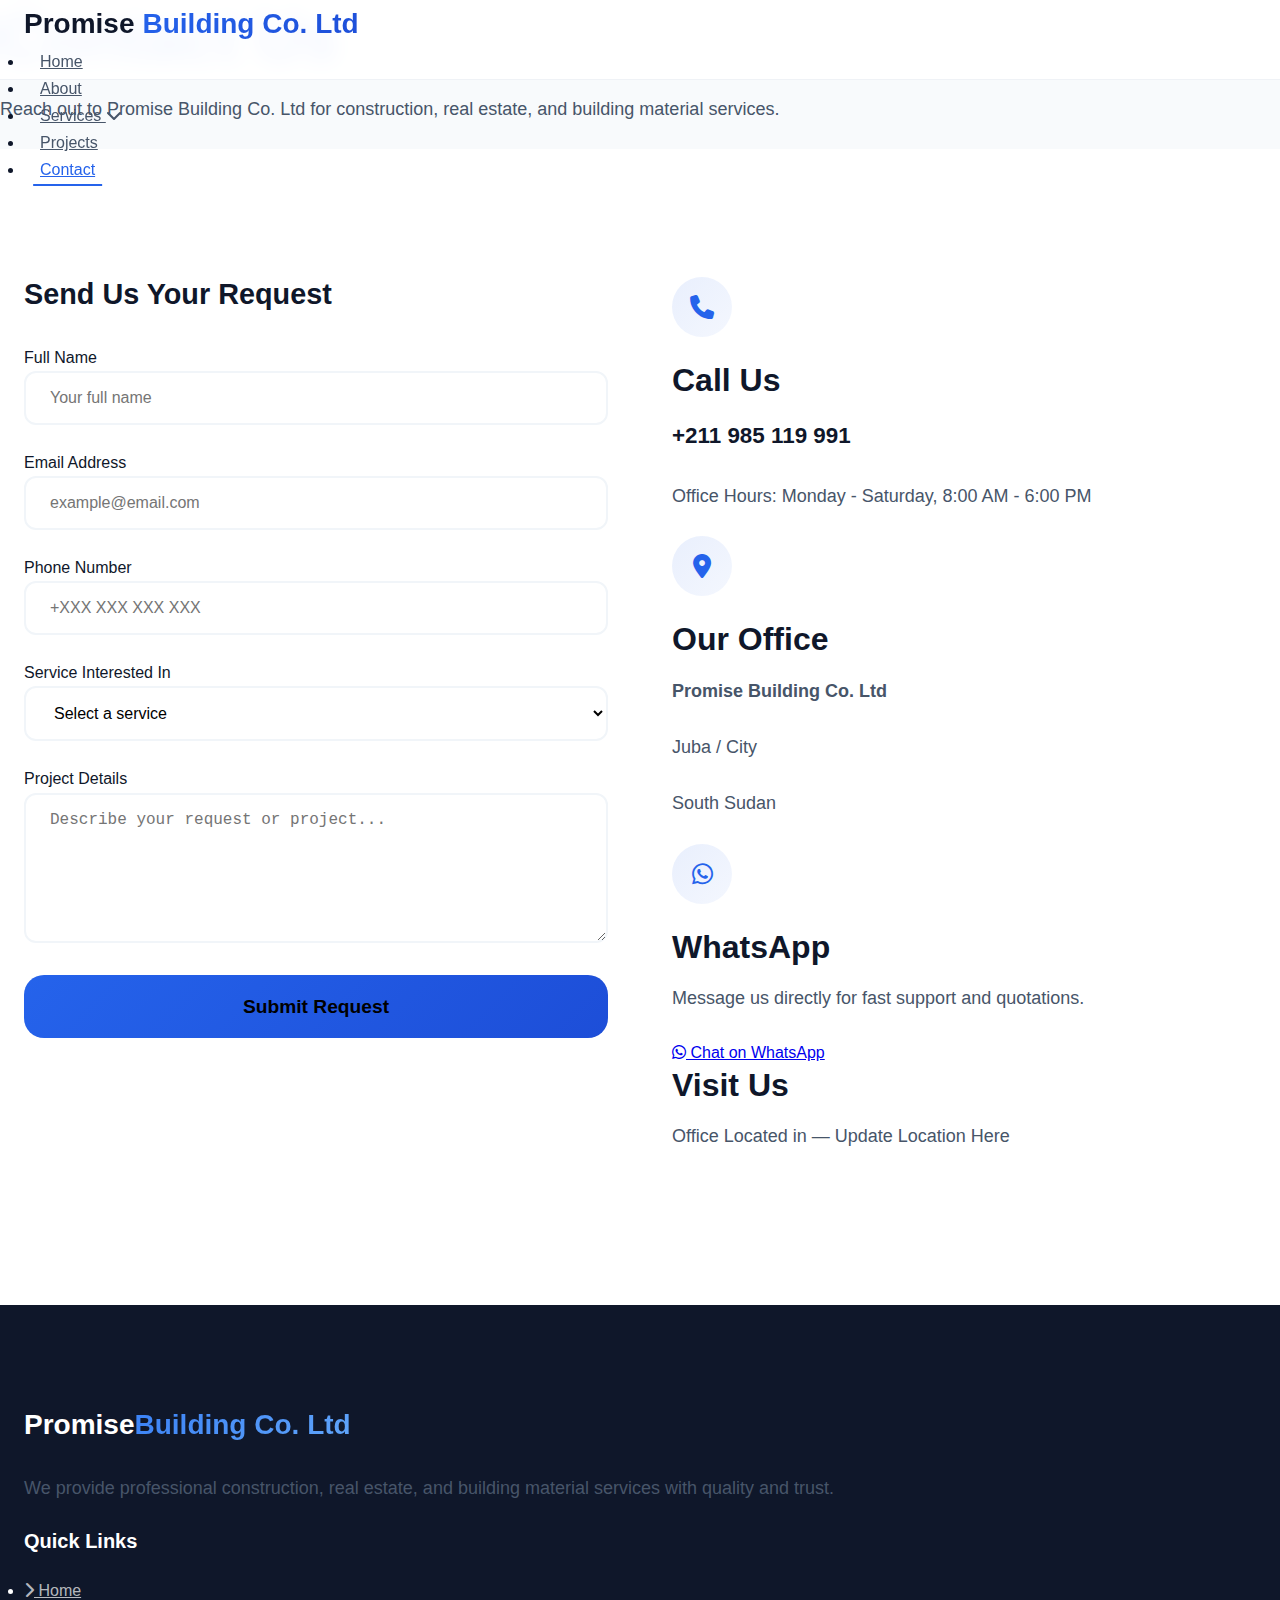
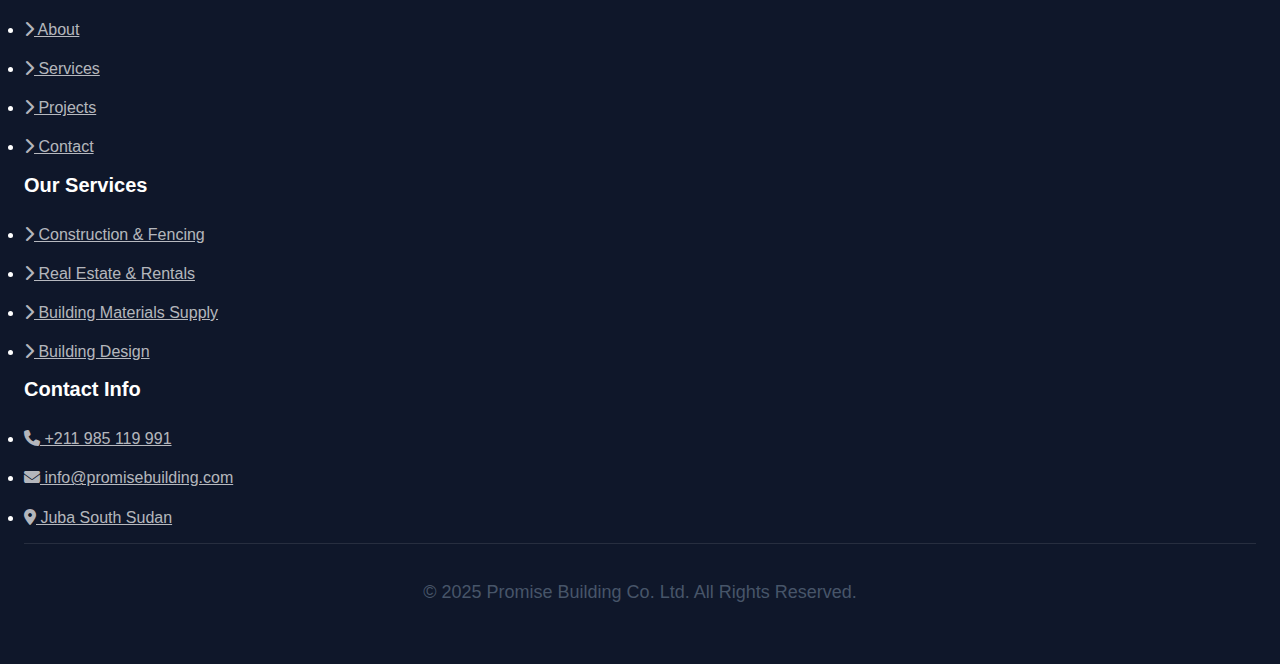
<file: contact.html>
<!DOCTYPE html>
<html lang="en">
<head>
    <meta charset="UTF-8">
    <meta name="viewport" content="width=device-width, initial-scale=1.0">
    <title>Contact Us | Promise Building Co. Ltd</title>
    
    <link rel="preconnect" href="https://fonts.googleapis.com">
    <link rel="preconnect" href="https://fonts.gstatic.com" crossorigin>
    <link href="https://fonts.googleapis.com/css2?family=Lato:wght@300;400;500;600;700&family=Playfair+Display:wght@400;500;600;700;800&display=swap" rel="stylesheet">
    
    <link rel="stylesheet" href="https://cdnjs.cloudflare.com/ajax/libs/font-awesome/6.4.0/css/all.min.css">
    <link rel="stylesheet" href="style.css">
</head>
<body>

    <!-- Header -->
    <header>
        <div class="container nav-container">
            <a href="index.html" class="logo">Promise<span>Building Co. Ltd</span></a>

            <button class="mobile-menu-btn" id="mobileMenuBtn">
                <i class="fas fa-bars"></i>
            </button>

            <nav id="mainNav">
                <ul>
                    <li><a href="index.html" class="nav-link">Home</a></li>
                    <li><a href="about.html" class="nav-link">About</a></li>
                    <li class="has-dropdown">
                        <a href="services.html" class="nav-link">Services <i class="fas fa-chevron-down dropdown-arrow"></i></a>
                        <ul class="dropdown" id="servicesDropdown">
                            <li><a href="services.html#construction">Construction & Fencing</a></li>
                            <li><a href="services.html#materials">Building Materials Sales</a></li>
                            <li><a href="services.html#realestate">Real Estate & Rentals</a></li>
                            <li><a href="services.html#design">Architectural & Building Design</a></li>
                        </ul>
                    </li>
                    <li><a href="projects.html" class="nav-link">Projects</a></li>
                    <li><a href="contact.html" class="nav-link active">Contact</a></li>
                </ul>
            </nav>
        </div>
    </header>

    <div class="mobile-overlay" id="mobileOverlay"></div>

    <!-- Page Hero -->
    <section class="page-hero contact-bg">
        <div class="page-hero-content">
            <h1>Contact Us</h1>
            <p>Reach out to Promise Building Co. Ltd for construction, real estate, and building material services.</p>
        </div>
    </section>

    <!-- Contact Section -->
    <section class="contact-section">
        <div class="container">
            <div class="contact-container fade-in">

                <!-- FORM -->
                <div class="contact-form">
                    <h3 style="margin-bottom: 2rem; font-size: 1.8rem;">Send Us Your Request</h3>

                    <form id="contactForm">
                        <div class="form-group">
                            <label for="name">Full Name</label>
                            <input type="text" id="name" class="form-control" required placeholder="Your full name">
                        </div>

                        <div class="form-group">
                            <label for="email">Email Address</label>
                            <input type="email" id="email" class="form-control" required placeholder="example@email.com">
                        </div>

                        <div class="form-group">
                            <label for="phone">Phone Number</label>
                            <input type="tel" id="phone" class="form-control" required placeholder="+XXX XXX XXX XXX">
                        </div>

                        <div class="form-group">
                            <label for="service">Service Interested In</label>
                            <select id="service" class="form-control">
                                <option value="">Select a service</option>
                                <option>Construction & Building</option>
                                <option>Fencing Works</option>
                                <option>Sale of Blocks</option>
                                <option>Sale of Land & Houses</option>
                                <option>Sale of Aggregates / Marram / Stones / Sand</option>
                                <option>House Rental (Real Estate)</option>
                                <option>Building & Flat Design</option>
                            </select>
                        </div>

                        <div class="form-group">
                            <label for="message">Project Details</label>
                            <textarea id="message" class="form-control" required placeholder="Describe your request or project..."></textarea>
                        </div>

                        <button type="submit" class="btn" style="width:100%; font-size:1.2rem; padding:1.3rem;">
                            Submit Request
                        </button>
                    </form>
                </div>

                <!-- CONTACT INFO -->
                <div class="contact-info">

                    <div class="contact-item">
                        <div class="contact-icon">
                            <i class="fas fa-phone"></i>
                        </div>
                        <div class="contact-text">
                            <h3>Call Us</h3>
                            <p style="font-size:1.4rem; font-weight:700; color:var(--gold);">
                                +211 985 119 991
                            </p>
                            <p>Office Hours: Monday - Saturday, 8:00 AM - 6:00 PM</p>
                        </div>
                    </div>

                    <div class="contact-item">
                        <div class="contact-icon">
                            <i class="fas fa-map-marker-alt"></i>
                        </div>
                        <div class="contact-text">
                            <h3>Our Office</h3>
                            <p style="font-weight:600;">Promise Building Co. Ltd</p>
                            <p>Juba / City</p>
                            <p>South Sudan</p>
                        </div>
                    </div>

                    <div class="contact-item">
                        <div class="contact-icon">
                            <i class="fab fa-whatsapp"></i>
                        </div>
                        <div class="contact-text">
                            <h3>WhatsApp</h3>
                            <p>Message us directly for fast support and quotations.</p>

                            <a href="#" class="whatsapp-btn" target="_blank">
                                <i class="fab fa-whatsapp"></i> Chat on WhatsApp
                            </a>
                        </div>
                    </div>

                    <div class="map-placeholder">
                        <div class="map-overlay">
                            <h3>Visit Us</h3>
                            <p>Office Located in — Update Location Here</p>
                        </div>
                    </div>

                </div>
            </div>
        </div>
    </section>

    <!-- Footer -->
    <footer>
        <div class="container">
            <div class="footer-content">

                <div class="footer-about">
                    <div class="footer-logo">Promise<span>Building Co. Ltd</span></div>
                    <p>We provide professional construction, real estate, and building material services with quality and trust.</p>
                </div>

                <div class="footer-links">
                    <h3 class="footer-heading">Quick Links</h3>
                    <ul>
                        <li><a href="index.html"><i class="fas fa-chevron-right"></i> Home</a></li>
                        <li><a href="about.html"><i class="fas fa-chevron-right"></i> About</a></li>
                        <li><a href="services.html"><i class="fas fa-chevron-right"></i> Services</a></li>
                        <li><a href="projects.html"><i class="fas fa-chevron-right"></i> Projects</a></li>
                        <li><a href="contact.html"><i class="fas fa-chevron-right"></i> Contact</a></li>
                    </ul>
                </div>

                <div class="footer-links">
                    <h3 class="footer-heading">Our Services</h3>
                    <ul>
                        <li><a href="#"><i class="fas fa-chevron-right"></i> Construction & Fencing</a></li>
                        <li><a href="#"><i class="fas fa-chevron-right"></i> Real Estate & Rentals</a></li>
                        <li><a href="#"><i class="fas fa-chevron-right"></i> Building Materials Supply</a></li>
                        <li><a href="#"><i class="fas fa-chevron-right"></i> Building Design</a></li>
                    </ul>
                </div>

                <div class="footer-links">
                    <h3 class="footer-heading">Contact Info</h3>
                    <ul>
                        <li><a href="#"><i class="fas fa-phone"></i> +211 985 119 991</a></li>
                        <li><a href="#"><i class="fas fa-envelope"></i> info@promisebuilding.com</a></li>
                        <li><a href="#"><i class="fas fa-map-marker-alt"></i> Juba South Sudan</a></li>
                    </ul>
                </div>

            </div>

            <div class="copyright">
                <p>© 2025 Promise Building Co. Ltd. All Rights Reserved.</p>
            </div>
        </div>
    </footer>

    <a href="#" class="back-to-top" id="backToTop">
        <i class="fas fa-chevron-up"></i>
    </a>

    <script src="script.js"></script>
</body>
</html>
</file>
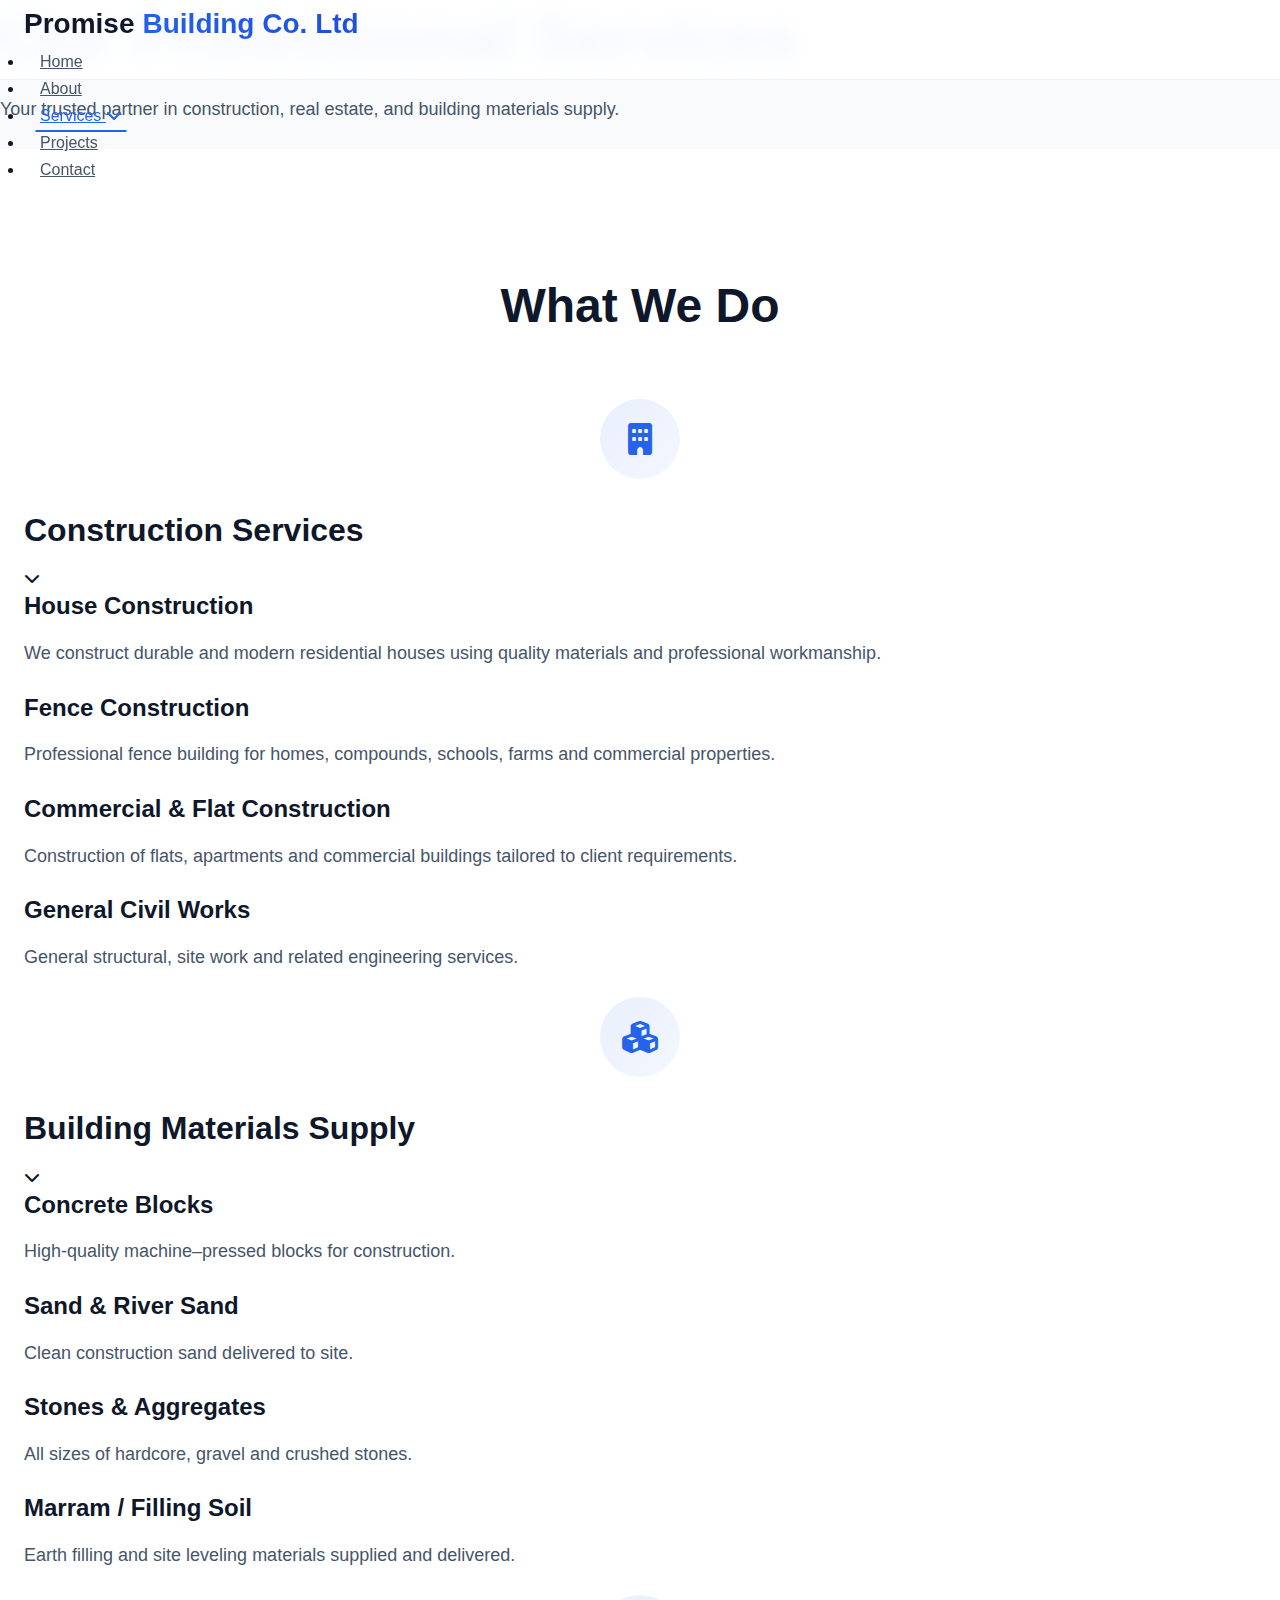
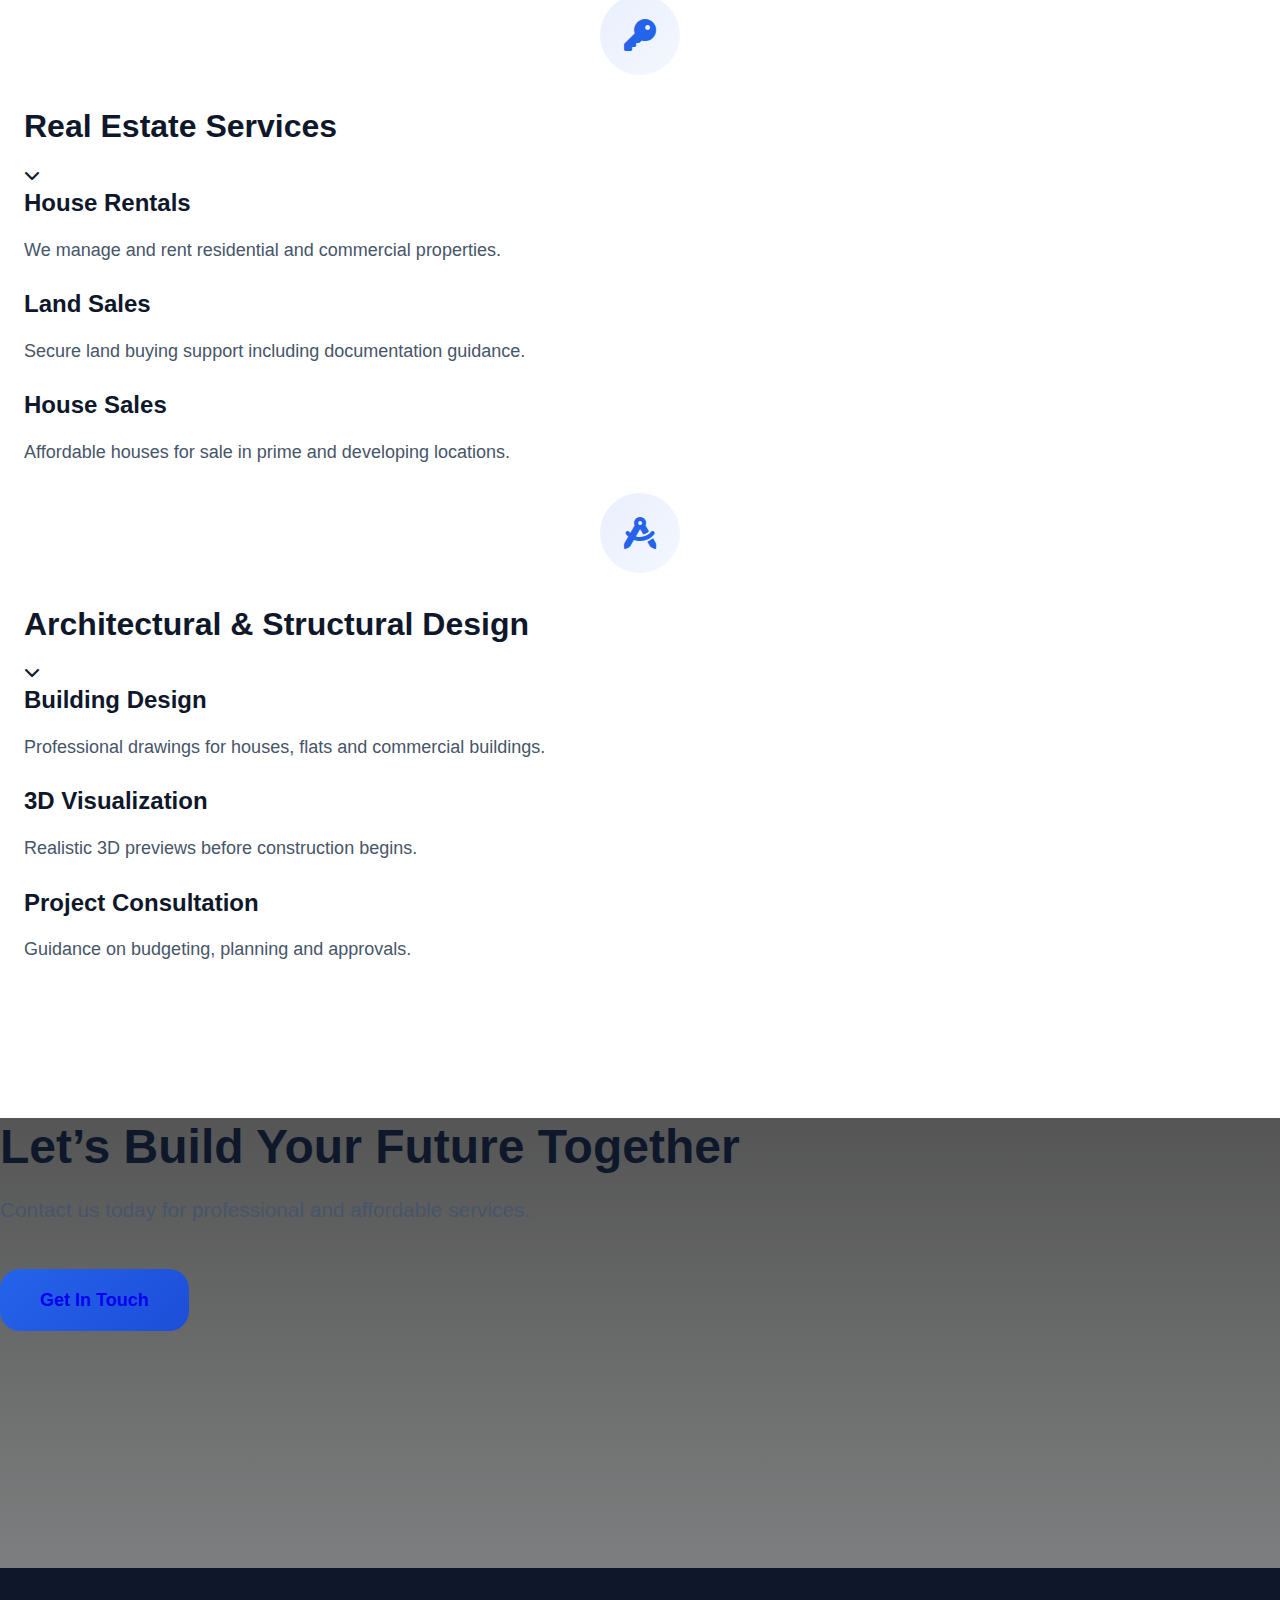
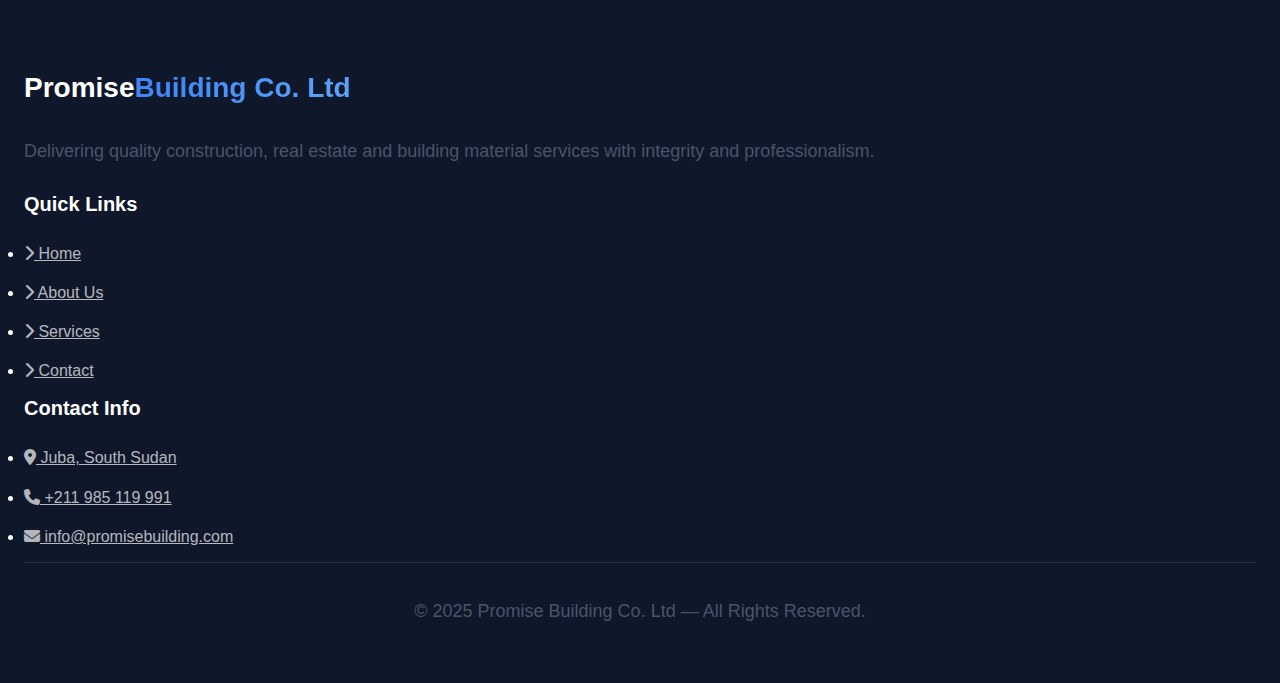
<file: services.html>
<!DOCTYPE html>
<html lang="en">
<head>
    <meta charset="UTF-8">
    <meta name="viewport" content="width=device-width, initial-scale=1.0">
    <title>Our Services | Promise Building Co. Ltd</title>
    <link rel="preconnect" href="https://fonts.googleapis.com">
    <link rel="preconnect" href="https://fonts.gstatic.com" crossorigin>
    <link href="https://fonts.googleapis.com/css2?family=Lato:wght@300;400;500;600;700&family=Playfair+Display:wght@400;500;600;700;800&display=swap" rel="stylesheet">
    <link rel="stylesheet" href="https://cdnjs.cloudflare.com/ajax/libs/font-awesome/6.4.0/css/all.min.css">
    <link rel="stylesheet" href="style.css">
</head>
<body>
    
    <!-- Header -->
    <header>
        <div class="container nav-container">
            <a href="index.html" class="logo">Promise<span>Building Co. Ltd</span></a>
            <button class="mobile-menu-btn" id="mobileMenuBtn">
                <i class="fas fa-bars"></i>
            </button>
            <nav id="mainNav">
                <ul>
                    <li><a href="index.html" class="nav-link">Home</a></li>
                    <li><a href="about.html" class="nav-link">About</a></li>
                    <li class="has-dropdown">
                        <a href="services.html" class="nav-link active">Services <i class="fas fa-chevron-down dropdown-arrow"></i></a>
                        <ul class="dropdown" id="servicesDropdown">
                            <li><a href="#construction">Construction</a></li>
                            <li><a href="#materials">Building Materials</a></li>
                            <li><a href="#realestate">Real Estate</a></li>
                            <li><a href="#design">Design Services</a></li>
                        </ul>
                    </li>
                    <li><a href="projects.html" class="nav-link">Projects</a></li>
                    <li><a href="contact.html" class="nav-link">Contact</a></li>
                </ul>
            </nav>
        </div>
    </header>

    <!-- Mobile Overlay -->
    <div class="mobile-overlay" id="mobileOverlay"></div>

    <!-- Page Hero -->
    <section class="page-hero services-bg">
        <div class="page-hero-content">
            <h1>Our Professional Services</h1>
            <p>Your trusted partner in construction, real estate, and building materials supply.</p>
        </div>
    </section>

    <!-- Services Section -->
    <section class="services-section">
        <div class="container">
            <h2 class="section-title fade-in">What We Do</h2>
            <div class="services-container">

                <!-- Construction -->
                <div class="service-item fade-in" id="construction">
                    <div class="service-header">
                        <h3><i class="fas fa-building service-icon"></i> Construction Services</h3>
                        <i class="fas fa-chevron-down service-arrow"></i>
                    </div>
                    <div class="service-content">
                        <div class="service-details">

                            <div class="service-subitem">
                                <h4>House Construction</h4>
                                <p>We construct durable and modern residential houses using quality materials and professional workmanship.</p>
                            </div>

                            <div class="service-subitem">
                                <h4>Fence Construction</h4>
                                <p>Professional fence building for homes, compounds, schools, farms and commercial properties.</p>
                            </div>

                            <div class="service-subitem">
                                <h4>Commercial & Flat Construction</h4>
                                <p>Construction of flats, apartments and commercial buildings tailored to client requirements.</p>
                            </div>

                            <div class="service-subitem">
                                <h4>General Civil Works</h4>
                                <p>General structural, site work and related engineering services.</p>
                            </div>

                        </div>
                    </div>
                </div>

                <!-- Building Materials -->
                <div class="service-item fade-in" id="materials">
                    <div class="service-header">
                        <h3><i class="fas fa-cubes service-icon"></i> Building Materials Supply</h3>
                        <i class="fas fa-chevron-down service-arrow"></i>
                    </div>
                    <div class="service-content">
                        <div class="service-details">

                            <div class="service-subitem">
                                <h4>Concrete Blocks</h4>
                                <p>High-quality machine–pressed blocks for construction.</p>
                            </div>

                            <div class="service-subitem">
                                <h4>Sand & River Sand</h4>
                                <p>Clean construction sand delivered to site.</p>
                            </div>

                            <div class="service-subitem">
                                <h4>Stones & Aggregates</h4>
                                <p>All sizes of hardcore, gravel and crushed stones.</p>
                            </div>

                            <div class="service-subitem">
                                <h4>Marram / Filling Soil</h4>
                                <p>Earth filling and site leveling materials supplied and delivered.</p>
                            </div>

                        </div>
                    </div>
                </div>

                <!-- Real Estate -->
                <div class="service-item fade-in" id="realestate">
                    <div class="service-header">
                        <h3><i class="fas fa-key service-icon"></i> Real Estate Services</h3>
                        <i class="fas fa-chevron-down service-arrow"></i>
                    </div>
                    <div class="service-content">
                        <div class="service-details">

                            <div class="service-subitem">
                                <h4>House Rentals</h4>
                                <p>We manage and rent residential and commercial properties.</p>
                            </div>

                            <div class="service-subitem">
                                <h4>Land Sales</h4>
                                <p>Secure land buying support including documentation guidance.</p>
                            </div>

                            <div class="service-subitem">
                                <h4>House Sales</h4>
                                <p>Affordable houses for sale in prime and developing locations.</p>
                            </div>

                        </div>
                    </div>
                </div>

                <!-- Design -->
                <div class="service-item fade-in" id="design">
                    <div class="service-header">
                        <h3><i class="fas fa-drafting-compass service-icon"></i> Architectural & Structural Design</h3>
                        <i class="fas fa-chevron-down service-arrow"></i>
                    </div>
                    <div class="service-content">
                        <div class="service-details">

                            <div class="service-subitem">
                                <h4>Building Design</h4>
                                <p>Professional drawings for houses, flats and commercial buildings.</p>
                            </div>

                            <div class="service-subitem">
                                <h4>3D Visualization</h4>
                                <p>Realistic 3D previews before construction begins.</p>
                            </div>

                            <div class="service-subitem">
                                <h4>Project Consultation</h4>
                                <p>Guidance on budgeting, planning and approvals.</p>
                            </div>

                        </div>
                    </div>
                </div>

            </div>
        </div>
    </section>

    <!-- Call to Action -->
    <section class="page-hero" style="height: 50vh; margin-top: 0; background: linear-gradient(rgba(44, 44, 44, 0.8), rgba(44, 44, 44, 0.6)), url('https://images.unsplash.com/photo-1503387769-00a112127ca0?auto=format&fit=crop&w=1950&q=80');">
        <div class="page-hero-content">
            <h2 style="font-size: 3rem;">Let’s Build Your Future Together</h2>
            <p style="font-size: 1.3rem; margin-bottom: 2.5rem;">Contact us today for professional and affordable services.</p>
            <a href="contact.html" class="btn">Get In Touch</a>
        </div>
    </section>

    <!-- Footer -->
    <footer>
        <div class="container">
            <div class="footer-content">
                <div class="footer-about">
                    <div class="footer-logo">Promise<span>Building Co. Ltd</span></div>
                    <p>Delivering quality construction, real estate and building material services with integrity and professionalism.</p>
                </div>

                <div class="footer-links">
                    <h3 class="footer-heading">Quick Links</h3>
                    <ul>
                        <li><a href="index.html"><i class="fas fa-chevron-right"></i> Home</a></li>
                        <li><a href="about.html"><i class="fas fa-chevron-right"></i> About Us</a></li>
                        <li><a href="services.html"><i class="fas fa-chevron-right"></i> Services</a></li>
                        <li><a href="contact.html"><i class="fas fa-chevron-right"></i> Contact</a></li>
                    </ul>
                </div>

                <div class="footer-links">
                    <h3 class="footer-heading">Contact Info</h3>
                    <ul>
                        <li><a href="#"><i class="fas fa-map-marker-alt"></i> Juba, South Sudan</a></li>
                        <li><a href="tel:+211985119991"><i class="fas fa-phone"></i> +211 985 119 991</a></li>
                        <li><a href="mailto:info@promisebuilding.com"><i class="fas fa-envelope"></i> info@promisebuilding.com</a></li>
                    </ul>
                </div>
            </div>

            <div class="copyright">
                <p>© 2025 Promise Building Co. Ltd — All Rights Reserved.</p>
            </div>
        </div>
    </footer>

    <!-- Back to Top -->
    <a href="#" class="back-to-top" id="backToTop">
        <i class="fas fa-chevron-up"></i>
    </a>

    <script src="script.js"></script>
</body>
</html>
</file>
<file: style.css>
/* ==========================
   CSS Variables & Base Setup
========================== */
:root {
    --primary: #2563eb;
    --primary-light: #3b82f6;
    --primary-dark: #1d4ed8;
    --secondary: #0f172a;
    --accent: #f59e0b;
    --light: #f8fafc;
    --white: #ffffff;
    --gray-100: #f1f5f9;
    --gray-300: #cbd5e1;
    --gray-600: #475569;
    --gray-900: #0f172a;
    
    --gradient-primary: linear-gradient(135deg, var(--primary) 0%, var(--primary-dark) 100%);
    --gradient-accent: linear-gradient(135deg, var(--accent) 0%, #f97316 100%);
    
    --transition: all 0.4s cubic-bezier(0.4, 0, 0.2, 1);
    --transition-fast: all 0.2s ease;
    --shadow-sm: 0 2px 8px rgba(0, 0, 0, 0.06);
    --shadow-md: 0 8px 30px rgba(0, 0, 0, 0.08);
    --shadow-lg: 0 20px 60px rgba(0, 0, 0, 0.12);
    --shadow-xl: 0 30px 80px rgba(0, 0, 0, 0.16);
    
    --border-radius-sm: 8px;
    --border-radius-md: 12px;
    --border-radius-lg: 20px;
    --border-radius-xl: 30px;
    
    --container-max: 1280px;
    --header-height: 80px;
}

/* ==========================
   Reset & Base Styles
========================== */
* {
    margin: 0;
    padding: 0;
    box-sizing: border-box;
}

html {
    scroll-behavior: smooth;
    font-size: 16px;
    overflow-x: hidden;
}

body {
    font-family: 'Inter', -apple-system, BlinkMacSystemFont, 'Segoe UI', Roboto, sans-serif;
    color: var(--gray-900);
    line-height: 1.7;
    background-color: var(--light);
    overflow-x: hidden;
    -webkit-font-smoothing: antialiased;
    -moz-osx-font-smoothing: grayscale;
}

body.no-scroll {
    overflow: hidden;
}

::selection {
    background-color: rgba(37, 99, 235, 0.2);
    color: var(--primary-dark);
}

/* ==========================
   Container & Layout
========================== */
.container {
    width: 100%;
    max-width: var(--container-max);
    margin: 0 auto;
    padding: 0 1.5rem;
}

.container-wide {
    max-width: 1440px;
}

/* ==========================
   Typography
========================== */
h1, h2, h3, h4, h5, h6 {
    font-family: 'Poppins', sans-serif;
    font-weight: 700;
    line-height: 1.2;
    color: var(--secondary);
    margin-bottom: 1rem;
}

h1 {
    font-size: clamp(2.5rem, 5vw, 4rem);
    font-weight: 800;
    background: linear-gradient(135deg, var(--primary) 0%, var(--primary-dark) 50%);
    -webkit-background-clip: text;
    -webkit-text-fill-color: transparent;
    background-clip: text;
}

h2 {
    font-size: clamp(2rem, 4vw, 3rem);
}

h3 {
    font-size: clamp(1.5rem, 3vw, 2rem);
}

h4 {
    font-size: clamp(1.25rem, 2.5vw, 1.5rem);
}

p {
    margin-bottom: 1.5rem;
    color: var(--gray-600);
    font-size: 1.125rem;
    line-height: 1.8;
}

.section-title {
    text-align: center;
    margin-bottom: 4rem;
    position: relative;
}

.section-title h2 {
    display: inline-block;
    position: relative;
    padding-bottom: 1rem;
}

.section-title h2::after {
    content: '';
    position: absolute;
    bottom: 0;
    left: 50%;
    transform: translateX(-50%);
    width: 80px;
    height: 4px;
    background: var(--gradient-primary);
    border-radius: 2px;
}

.section-subtitle {
    font-size: 1.25rem;
    color: var(--gray-600);
    max-width: 700px;
    margin: 1rem auto 0;
    font-weight: 400;
}

/* ==========================
   Buttons
========================== */
.btn {
    display: inline-flex;
    align-items: center;
    justify-content: center;
    gap: 0.75rem;
    padding: 1rem 2.5rem;
    font-size: 1.125rem;
    font-weight: 600;
    border-radius: var(--border-radius-lg);
    border: none;
    cursor: pointer;
    transition: var(--transition);
    text-decoration: none;
    position: relative;
    overflow: hidden;
    z-index: 1;
}

.btn::before {
    content: '';
    position: absolute;
    top: 0;
    left: 0;
    width: 100%;
    height: 100%;
    background: var(--gradient-primary);
    z-index: -1;
    transition: var(--transition);
}

.btn:hover::before {
    transform: scale(1.05);
}

.btn-primary {
    color: var(--white);
    box-shadow: 0 10px 30px rgba(37, 99, 235, 0.3);
}

.btn-primary:hover {
    transform: translateY(-3px);
    box-shadow: 0 15px 40px rgba(37, 99, 235, 0.4);
}

.btn-secondary {
    background: var(--white);
    color: var(--primary);
    border: 2px solid var(--primary);
}

.btn-secondary:hover {
    background: var(--primary);
    color: var(--white);
    transform: translateY(-3px);
}

.btn-lg {
    padding: 1.25rem 3rem;
    font-size: 1.25rem;
}

.btn-icon {
    font-size: 1.25em;
}

/* ==========================
   Page Loader
========================== */
.page-loader {
    position: fixed;
    top: 0;
    left: 0;
    width: 100%;
    height: 100%;
    background: var(--white);
    z-index: 9999;
    display: flex;
    align-items: center;
    justify-content: center;
    flex-direction: column;
    opacity: 1;
    transition: opacity 0.6s ease, visibility 0.6s ease;
}

.page-loader.loaded {
    opacity: 0;
    visibility: hidden;
}

.loader-content {
    text-align: center;
}

.loader-logo {
    font-family: 'Poppins', sans-serif;
    font-size: 3rem;
    font-weight: 800;
    margin-bottom: 2rem;
    background: var(--gradient-primary);
    -webkit-background-clip: text;
    -webkit-text-fill-color: transparent;
    background-clip: text;
}

.loader-spinner {
    width: 60px;
    height: 60px;
    border: 3px solid var(--gray-100);
    border-top-color: var(--primary);
    border-radius: 50%;
    animation: spin 1s linear infinite;
    margin: 2rem auto;
}

@keyframes spin {
    to { transform: rotate(360deg); }
}

/* ==========================
   Header & Navigation
========================== */
header {
    position: fixed;
    top: 0;
    left: 0;
    width: 100%;
    height: var(--header-height);
    background: rgba(255, 255, 255, 0.95);
    backdrop-filter: blur(10px);
    z-index: 1000;
    border-bottom: 1px solid rgba(203, 213, 225, 0.3);
    transition: var(--transition);
}

header.scrolled {
    height: 70px;
    box-shadow: var(--shadow-md);
}

.header-container {
    display: flex;
    justify-content: space-between;
    align-items: center;
    height: 100%;
    padding: 0 2rem;
}

/* Logo */
.logo {
    font-family: 'Poppins', sans-serif;
    font-size: 1.75rem;
    font-weight: 800;
    color: var(--secondary);
    text-decoration: none;
    display: flex;
    align-items: center;
    gap: 0.5rem;
}

.logo span {
    background: var(--gradient-primary);
    -webkit-background-clip: text;
    -webkit-text-fill-color: transparent;
    background-clip: text;
}

.logo-icon {
    width: 40px;
    height: 40px;
    background: var(--gradient-primary);
    border-radius: 10px;
    display: flex;
    align-items: center;
    justify-content: center;
    color: white;
    font-size: 1.5rem;
}

/* Desktop Navigation */
#mainNav {
    display: flex;
}

.nav-list {
    display: flex;
    gap: 2rem;
    align-items: center;
}

.nav-link {
    font-weight: 500;
    color: var(--gray-600);
    padding: 0.5rem 1rem;
    position: relative;
    transition: var(--transition-fast);
}

.nav-link::after {
    content: '';
    position: absolute;
    bottom: 0;
    left: 50%;
    width: 0;
    height: 2px;
    background: var(--primary);
    transition: var(--transition);
    transform: translateX(-50%);
}

.nav-link:hover,
.nav-link.active {
    color: var(--primary);
}

.nav-link:hover::after,
.nav-link.active::after {
    width: 80%;
}

/* Dropdown */
.has-dropdown {
    position: relative;
}

.dropdown {
    position: absolute;
    top: 100%;
    left: 0;
    min-width: 220px;
    background: var(--white);
    border-radius: var(--border-radius-md);
    box-shadow: var(--shadow-lg);
    opacity: 0;
    visibility: hidden;
    transform: translateY(10px);
    transition: var(--transition);
    z-index: 1001;
    padding: 0.5rem 0;
}

.has-dropdown:hover .dropdown {
    opacity: 1;
    visibility: visible;
    transform: translateY(0);
}

.dropdown-link {
    display: block;
    padding: 0.75rem 1.5rem;
    color: var(--gray-600);
    transition: var(--transition-fast);
}

.dropdown-link:hover {
    background: var(--gray-100);
    color: var(--primary);
    padding-left: 2rem;
}

/* Mobile Navigation */
.mobile-menu-btn {
    display: none;
    flex-direction: column;
    gap: 4px;
    background: none;
    border: none;
    cursor: pointer;
    padding: 0.5rem;
    z-index: 1001;
}

.mobile-menu-btn span {
    width: 24px;
    height: 2px;
    background: var(--primary);
    transition: var(--transition);
}

.mobile-menu-btn.active span:nth-child(1) {
    transform: rotate(45deg) translate(5px, 5px);
}

.mobile-menu-btn.active span:nth-child(2) {
    opacity: 0;
}

.mobile-menu-btn.active span:nth-child(3) {
    transform: rotate(-45deg) translate(7px, -6px);
}

/* ==========================
   Hero Section
========================== */
.hero {
    min-height: 100vh;
    padding-top: var(--header-height);
    display: flex;
    align-items: center;
    position: relative;
    overflow: hidden;
}

.hero-bg {
    position: absolute;
    top: 0;
    left: 0;
    width: 100%;
    height: 100%;
    background: linear-gradient(135deg, rgba(248, 250, 252, 0.9) 0%, rgba(241, 245, 249, 0.9) 100%);
    z-index: 1;
}

.hero-content {
    position: relative;
    z-index: 2;
    max-width: 800px;
    padding: 4rem 0;
}

.hero-title {
    font-size: clamp(2.5rem, 6vw, 4.5rem);
    line-height: 1.1;
    margin-bottom: 1.5rem;
}

.hero-subtitle {
    font-size: 1.5rem;
    color: var(--gray-600);
    margin-bottom: 2.5rem;
    max-width: 600px;
}

.hero-buttons {
    display: flex;
    gap: 1rem;
    flex-wrap: wrap;
}

.hero-image {
    position: relative;
    z-index: 2;
}

.hero-image img {
    border-radius: var(--border-radius-xl);
    box-shadow: var(--shadow-xl);
    transform: perspective(1000px) rotateY(-10deg);
    transition: var(--transition);
}

.hero-image img:hover {
    transform: perspective(1000px) rotateY(0deg);
}

/* ==========================
   About Section (Enhanced)
========================== */
.about-section {
    padding: 8rem 0;
}

.about-content {
    display: grid;
    grid-template-columns: 1fr 1fr;
    gap: 4rem;
    align-items: center;
}

.about-image-container {
    position: relative;
    border-radius: var(--border-radius-xl);
    overflow: hidden;
    box-shadow: var(--shadow-xl);
}

.about-image {
    width: 100%;
    height: auto;
    object-fit: cover;
    transition: transform 1s ease;
}

.about-image:hover {
    transform: scale(1.05);
}

.about-image-overlay {
    position: absolute;
    bottom: 0;
    left: 0;
    width: 100%;
    padding: 2rem;
    background: linear-gradient(transparent, rgba(0, 0, 0, 0.8));
    color: var(--white);
    transform: translateY(100%);
    transition: var(--transition);
}

.about-image-container:hover .about-image-overlay {
    transform: translateY(0);
}

.about-stats {
    display: grid;
    grid-template-columns: repeat(3, 1fr);
    gap: 2rem;
    margin: 3rem 0;
}

.stat-card {
    text-align: center;
    padding: 2rem;
    background: var(--white);
    border-radius: var(--border-radius-lg);
    box-shadow: var(--shadow-md);
    transition: var(--transition);
}

.stat-card:hover {
    transform: translateY(-10px);
    box-shadow: var(--shadow-lg);
}

.stat-number {
    font-size: 3rem;
    font-weight: 800;
    background: var(--gradient-primary);
    -webkit-background-clip: text;
    -webkit-text-fill-color: transparent;
    background-clip: text;
    line-height: 1;
}

.stat-label {
    color: var(--gray-600);
    font-size: 0.9rem;
    text-transform: uppercase;
    letter-spacing: 1px;
    margin-top: 0.5rem;
}

/* ==========================
   Services Section
========================== */
.services-section {
    padding: 8rem 0;
    background: var(--white);
}

.services-grid {
    display: grid;
    grid-template-columns: repeat(auto-fit, minmax(300px, 1fr));
    gap: 2rem;
    margin-top: 3rem;
}

.service-card {
    background: var(--white);
    border-radius: var(--border-radius-lg);
    padding: 3rem 2rem;
    text-align: center;
    box-shadow: var(--shadow-md);
    transition: var(--transition);
    position: relative;
    overflow: hidden;
    border: 1px solid var(--gray-100);
}

.service-card::before {
    content: '';
    position: absolute;
    top: 0;
    left: 0;
    width: 100%;
    height: 4px;
    background: var(--gradient-primary);
    transform: scaleX(0);
    transition: var(--transition);
}

.service-card:hover {
    transform: translateY(-10px);
    box-shadow: var(--shadow-lg);
}

.service-card:hover::before {
    transform: scaleX(1);
}

.service-icon {
    width: 80px;
    height: 80px;
    background: linear-gradient(135deg, rgba(37, 99, 235, 0.1) 0%, rgba(37, 99, 235, 0.05) 100%);
    border-radius: 50%;
    display: flex;
    align-items: center;
    justify-content: center;
    margin: 0 auto 2rem;
    font-size: 2rem;
    color: var(--primary);
}

/* ==========================
   Projects Section
========================== */
.projects-section {
    padding: 8rem 0;
}

.projects-grid {
    display: grid;
    grid-template-columns: repeat(auto-fill, minmax(350px, 1fr));
    gap: 2rem;
    margin-top: 3rem;
}

.project-card {
    background: var(--white);
    border-radius: var(--border-radius-lg);
    overflow: hidden;
    box-shadow: var(--shadow-md);
    transition: var(--transition);
    position: relative;
}

.project-card:hover {
    transform: translateY(-10px);
    box-shadow: var(--shadow-xl);
}

.project-image {
    height: 250px;
    overflow: hidden;
    position: relative;
}

.project-image img {
    width: 100%;
    height: 100%;
    object-fit: cover;
    transition: transform 0.6s ease;
}

.project-card:hover .project-image img {
    transform: scale(1.1);
}

.project-overlay {
    position: absolute;
    top: 0;
    left: 0;
    width: 100%;
    height: 100%;
    background: linear-gradient(to top, rgba(37, 99, 235, 0.9), transparent);
    opacity: 0;
    transition: var(--transition);
    display: flex;
    align-items: center;
    justify-content: center;
}

.project-card:hover .project-overlay {
    opacity: 1;
}

.project-info {
    padding: 2rem;
}

.project-tags {
    display: flex;
    gap: 0.5rem;
    flex-wrap: wrap;
    margin: 1rem 0;
}

.project-tag {
    padding: 0.25rem 0.75rem;
    background: var(--gray-100);
    border-radius: 50px;
    font-size: 0.875rem;
    color: var(--gray-600);
}

/* ==========================
   Contact Section
========================== */
.contact-section {
    padding: 8rem 0;
    background: var(--white);
}

.contact-container {
    display: grid;
    grid-template-columns: 1fr 1fr;
    gap: 4rem;
}

.contact-form-container {
    background: var(--white);
    border-radius: var(--border-radius-lg);
    padding: 3rem;
    box-shadow: var(--shadow-lg);
}

.form-group {
    margin-bottom: 1.5rem;
    position: relative;
}

.form-label {
    display: block;
    margin-bottom: 0.5rem;
    font-weight: 500;
    color: var(--gray-900);
}

.form-control {
    width: 100%;
    padding: 1rem 1.5rem;
    border: 2px solid var(--gray-100);
    border-radius: var(--border-radius-md);
    font-size: 1rem;
    transition: var(--transition);
    background: var(--white);
}

.form-control:focus {
    outline: none;
    border-color: var(--primary);
    box-shadow: 0 0 0 3px rgba(37, 99, 235, 0.1);
}

textarea.form-control {
    min-height: 150px;
    resize: vertical;
}

.contact-info-grid {
    display: grid;
    gap: 1.5rem;
}

.contact-info-card {
    background: var(--white);
    border-radius: var(--border-radius-lg);
    padding: 2rem;
    box-shadow: var(--shadow-md);
    transition: var(--transition);
    border: 1px solid var(--gray-100);
}

.contact-info-card:hover {
    transform: translateY(-5px);
    box-shadow: var(--shadow-lg);
}

.contact-icon {
    width: 60px;
    height: 60px;
    background: linear-gradient(135deg, rgba(37, 99, 235, 0.1) 0%, rgba(37, 99, 235, 0.05) 100%);
    border-radius: 50%;
    display: flex;
    align-items: center;
    justify-content: center;
    margin-bottom: 1.5rem;
    font-size: 1.5rem;
    color: var(--primary);
}

/* ==========================
   Footer
========================== */
footer {
    background: var(--secondary);
    color: var(--white);
    padding: 6rem 0 2rem;
    position: relative;
}

.footer-grid {
    display: grid;
    grid-template-columns: repeat(auto-fit, minmax(250px, 1fr));
    gap: 3rem;
    margin-bottom: 4rem;
}

.footer-logo {
    font-family: 'Poppins', sans-serif;
    font-size: 1.75rem;
    font-weight: 800;
    margin-bottom: 1.5rem;
}

.footer-logo span {
    background: linear-gradient(135deg, #3b82f6 0%, #60a5fa 100%);
    -webkit-background-clip: text;
    -webkit-text-fill-color: transparent;
    background-clip: text;
}

.footer-description {
    color: rgba(255, 255, 255, 0.7);
    margin-bottom: 2rem;
}

.social-links {
    display: flex;
    gap: 1rem;
}

.social-link {
    width: 44px;
    height: 44px;
    background: rgba(255, 255, 255, 0.1);
    border-radius: 50%;
    display: flex;
    align-items: center;
    justify-content: center;
    color: var(--white);
    transition: var(--transition);
}

.social-link:hover {
    background: var(--primary);
    transform: translateY(-3px);
}

.footer-heading {
    color: var(--white);
    font-size: 1.25rem;
    margin-bottom: 1.5rem;
    font-weight: 600;
}

.footer-links li {
    margin-bottom: 0.75rem;
}

.footer-links a {
    color: rgba(255, 255, 255, 0.7);
    transition: var(--transition-fast);
}

.footer-links a:hover {
    color: var(--primary-light);
    padding-left: 5px;
}

.copyright {
    text-align: center;
    padding-top: 2rem;
    border-top: 1px solid rgba(255, 255, 255, 0.1);
    color: rgba(255, 255, 255, 0.5);
    font-size: 0.9rem;
}

/* ==========================
   Back to Top
========================== */
.back-to-top {
    position: fixed;
    bottom: 2rem;
    right: 2rem;
    width: 56px;
    height: 56px;
    background: var(--gradient-primary);
    color: var(--white);
    border-radius: 50%;
    display: flex;
    align-items: center;
    justify-content: center;
    font-size: 1.25rem;
    opacity: 0;
    visibility: hidden;
    transform: translateY(20px);
    transition: var(--transition);
    z-index: 999;
    cursor: pointer;
    border: none;
    box-shadow: var(--shadow-lg);
}

.back-to-top.show {
    opacity: 1;
    visibility: visible;
    transform: translateY(0);
}

.back-to-top:hover {
    transform: translateY(-5px) scale(1.1);
    box-shadow: 0 10px 40px rgba(37, 99, 235, 0.4);
}

/* ==========================
   Animations & Effects
========================== */
@keyframes fadeIn {
    from {
        opacity: 0;
        transform: translateY(30px);
    }
    to {
        opacity: 1;
        transform: translateY(0);
    }
}

.fade-in {
    animation: fadeIn 0.8s ease forwards;
}

.floating {
    animation: floating 3s ease-in-out infinite;
}

@keyframes floating {
    0%, 100% { transform: translateY(0); }
    50% { transform: translateY(-20px); }
}

/* ==========================
   Responsive Design
========================== */
@media (max-width: 1200px) {
    .container {
        padding: 0 2rem;
    }
    
    .about-content,
    .contact-container {
        gap: 3rem;
    }
}

@media (max-width: 992px) {
    .hero {
        text-align: center;
    }
    
    .hero-buttons {
        justify-content: center;
    }
    
    .about-content,
    .contact-container {
        grid-template-columns: 1fr;
    }
    
    .about-stats {
        grid-template-columns: repeat(2, 1fr);
    }
}

@media (max-width: 768px) {
    /* Mobile Navigation */
    .mobile-menu-btn {
        display: flex;
    }
    
    #mainNav {
        position: fixed;
        top: var(--header-height);
        left: 0;
        width: 100%;
        height: calc(100vh - var(--header-height));
        background: var(--white);
        flex-direction: column;
        padding: 2rem;
        transform: translateX(-100%);
        transition: transform 0.3s ease;
        z-index: 999;
        overflow-y: auto;
    }
    
    #mainNav.active {
        transform: translateX(0);
    }
    
    .nav-list {
        flex-direction: column;
        gap: 0;
        width: 100%;
    }
    
    .nav-link {
        width: 100%;
        padding: 1rem 0;
        border-bottom: 1px solid var(--gray-100);
    }
    
    .nav-link::after {
        display: none;
    }
    
    .dropdown {
        position: static;
        opacity: 1;
        visibility: visible;
        transform: none;
        box-shadow: none;
        max-height: 0;
        overflow: hidden;
        transition: max-height 0.3s ease;
        background: var(--gray-100);
        margin-top: 0;
    }
    
    .has-dropdown.active .dropdown {
        max-height: 300px;
    }
    
    .dropdown-link {
        padding-left: 2rem;
    }
    
    /* Layout Adjustments */
    .container {
        padding: 0 1.5rem;
    }
    
    section {
        padding: 4rem 0;
    }
    
    .services-grid,
    .projects-grid {
        grid-template-columns: 1fr;
    }
    
    .about-stats {
        grid-template-columns: 1fr;
    }
    
    .contact-form-container {
        padding: 2rem;
    }
    
    .footer-grid {
        grid-template-columns: 1fr;
        text-align: center;
    }
    
    .social-links {
        justify-content: center;
    }
}

@media (max-width: 576px) {
    .container {
        padding: 0 1rem;
    }
    
    h1 {
        font-size: 2.25rem;
    }
    
    h2 {
        font-size: 1.75rem;
    }
    
    .btn {
        width: 100%;
        justify-content: center;
    }
    
    .hero-buttons {
        flex-direction: column;
    }
    
    .stat-card {
        padding: 1.5rem;
    }
    
    .stat-number {
        font-size: 2.5rem;
    }
    
    .back-to-top {
        bottom: 1rem;
        right: 1rem;
        width: 48px;
        height: 48px;
    }
}

@media (max-width: 480px) {
    .header-container {
        padding: 0 1rem;
    }
    
    .logo {
        font-size: 1.5rem;
    }
    
    .logo-icon {
        width: 36px;
        height: 36px;
    }
    
    .hero-title {
        font-size: 2rem;
    }
    
    .hero-subtitle {
        font-size: 1.125rem;
    }
}

/* High-DPI Screens */
@media (-webkit-min-device-pixel-ratio: 2), (min-resolution: 192dpi) {
    .logo-icon {
        background: var(--gradient-primary);
        filter: saturate(1.2);
    }
}

/* Print Styles */
@media print {
    .page-loader,
    .mobile-menu-btn,
    .back-to-top,
    .social-links,
    .hero-buttons .btn-secondary {
        display: none !important;
    }
    
    body {
        font-size: 12pt;
        line-height: 1.4;
    }
    
    a {
        color: #000 !important;
        text-decoration: underline !important;
    }
    
    .container {
        max-width: 100%;
        padding: 0;
    }
    
    section {
        padding: 2rem 0 !important;
        page-break-inside: avoid;
    }
    
    .btn {
        border: 1px solid #000 !important;
        background: none !important;
        color: #000 !important;
    }
}

/* Reduced Motion */
@media (prefers-reduced-motion: reduce) {
    *,
    *::before,
    *::after {
        animation-duration: 0.01ms !important;
        animation-iteration-count: 1 !important;
        transition-duration: 0.01ms !important;
    }
    
    .floating,
    .hero-image img:hover,
    .project-card:hover .project-image img {
        animation: none !important;
        transform: none !important;
    }
}

/* Dark Mode Support */
@media (prefers-color-scheme: dark) {
    :root {
        --light: #0f172a;
        --white: #1e293b;
        --secondary: #f8fafc;
        --gray-100: #334155;
        --gray-300: #475569;
        --gray-600: #cbd5e1;
        --gray-900: #f1f5f9;
    }
    
    body {
        background: var(--light);
        color: var(--gray-600);
    }
    
    .nav-link {
        color: var(--gray-600);
    }
    
    .form-control {
        background: var(--gray-100);
        border-color: var(--gray-300);
        color: var(--gray-600);
    }
    
    .service-card,
    .stat-card,
    .project-card,
    .contact-info-card {
        background: var(--white);
        border-color: var(--gray-300);
    }
    
    .section-title h2 {
        color: var(--secondary);
    }
}

/* Touch Device Optimizations */
@media (hover: none) and (pointer: coarse) {
    .has-dropdown:hover .dropdown {
        opacity: 1;
        visibility: visible;
        transform: translateY(0);
    }
    
    .btn:hover,
    .nav-link:hover,
    .service-card:hover,
    .project-card:hover,
    .stat-card:hover {
        transform: none !important;
    }
    
    .mobile-menu-btn {
        cursor: pointer;
    }
}
</file>
